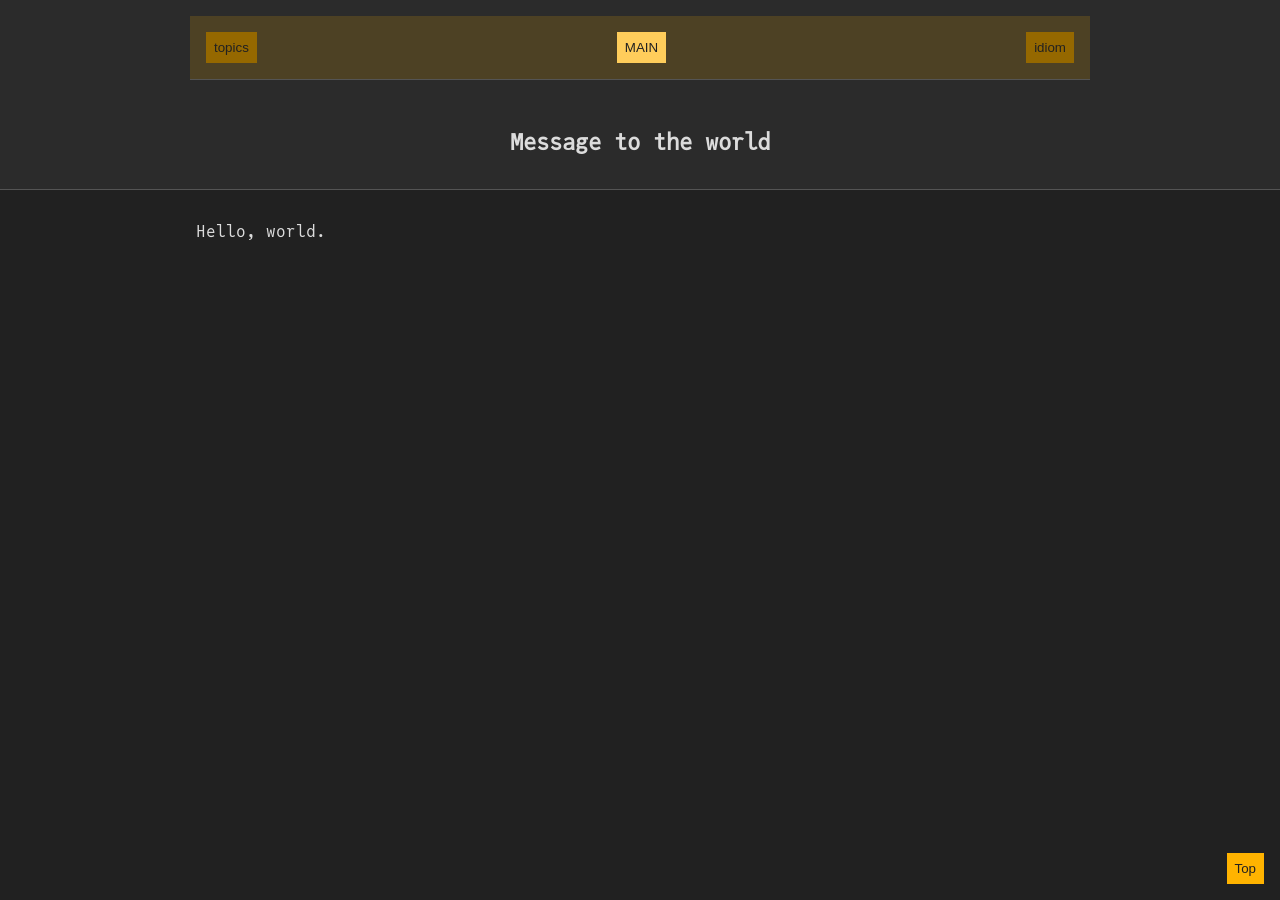
<file: basic.html>
<!DOCTYPE html>
<html>

	<head>

		<title>Message to the world</title>

		<meta charset="UTF-8" lang="pt-BR" />

		<meta name="viewport" content="width=device-width, initial-scale=1.0">

		<link rel="stylesheet" href="main.css">

	</head>

	<body>

		<main>

			<p>Hello, world.</p>

		</main>

	</body>

	<script src="main.js"></script>

</html>
</file>
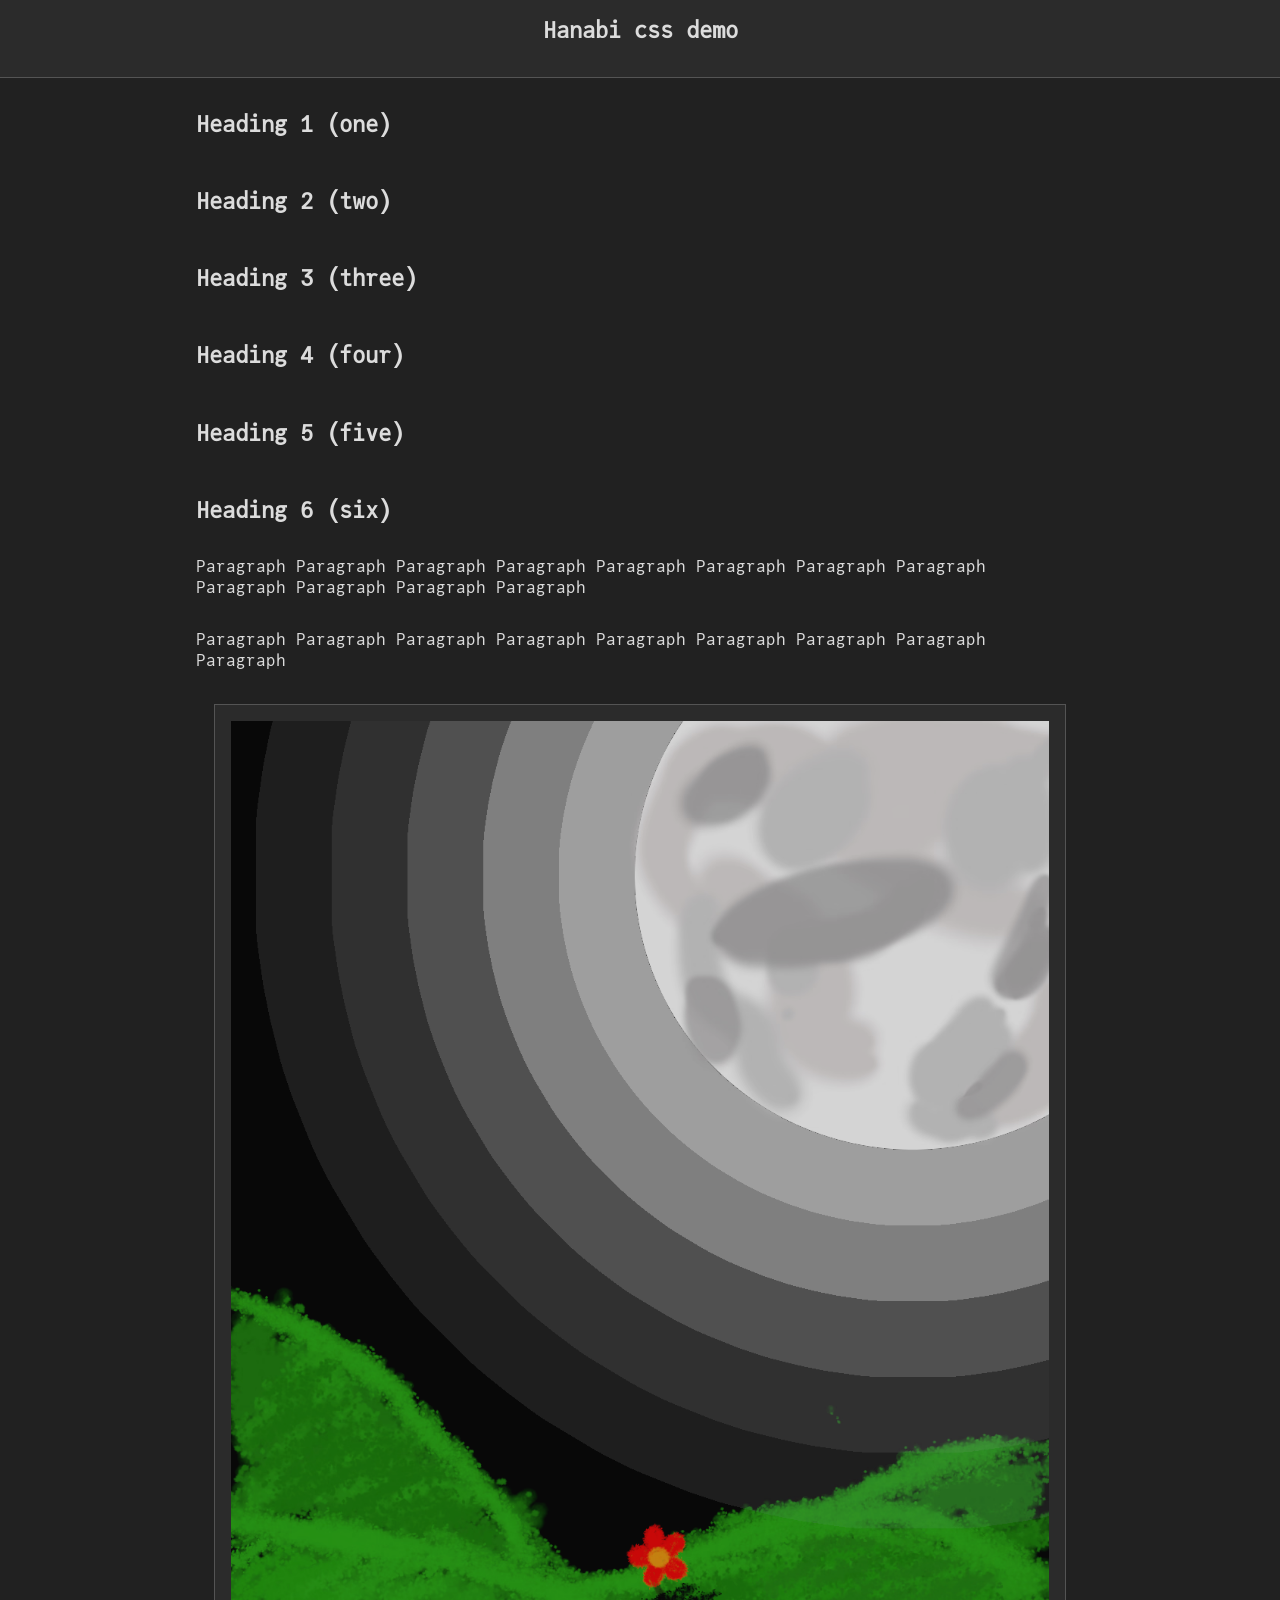
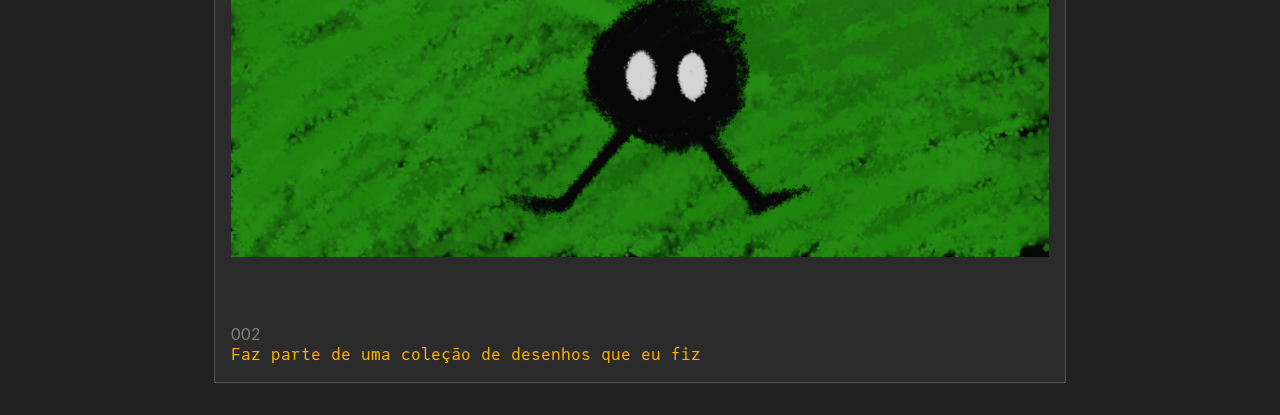
<file: demo.html>
<!DOCTYPE html>
<html>

	<head>
		<title>Mateus Cezário Barreto</title>
		<meta charset="UTF-8" data-language="pt-br" />
		<link rel="stylesheet" href="main.css" />
	</head>

	<body>

		<header><h1>Hanabi css demo</h1></header>

		<main>

			<h1>Heading 1 (one)</h1>
			<h2>Heading 2 (two)</h2>
			<h3>Heading 3 (three)</h3>
			<h4>Heading 4 (four)</h4>
			<h5>Heading 5 (five)</h5>
			<h6>Heading 6 (six)</h6>
		
			<p>Paragraph Paragraph Paragraph Paragraph Paragraph Paragraph Paragraph Paragraph Paragraph Paragraph Paragraph Paragraph</p>

			<p>Paragraph Paragraph Paragraph Paragraph Paragraph Paragraph Paragraph Paragraph Paragraph</p>
			
			<figure>
			
				<img src="OO2.avif" alt="OO2.avif">
				
				<figcaption>
				
					<p>
						<span>OO2</span>
						<br/>
						<a href="">Faz parte de uma coleção de desenhos que eu fiz</a>
					</p>
					
				</figcaption>
				
			</figure>
			
		</main>
		

	</body>

</html>
</file>
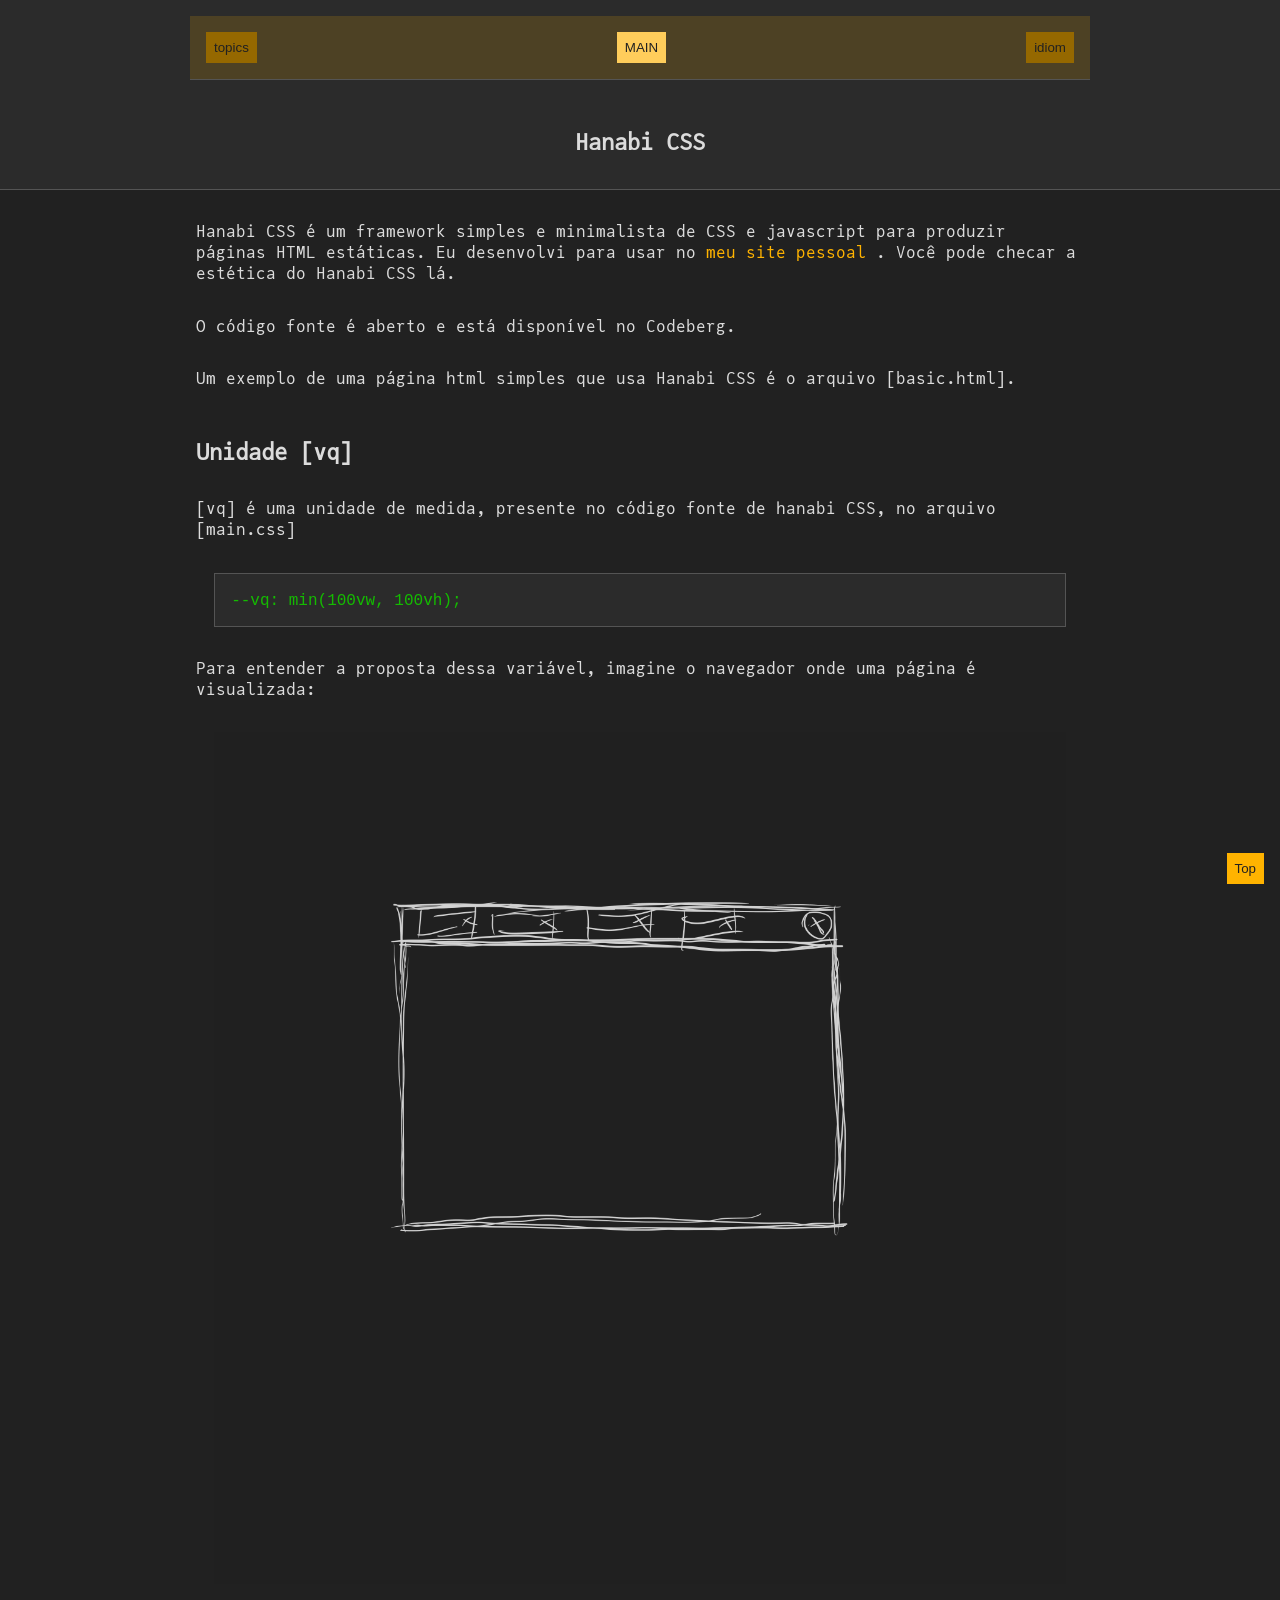
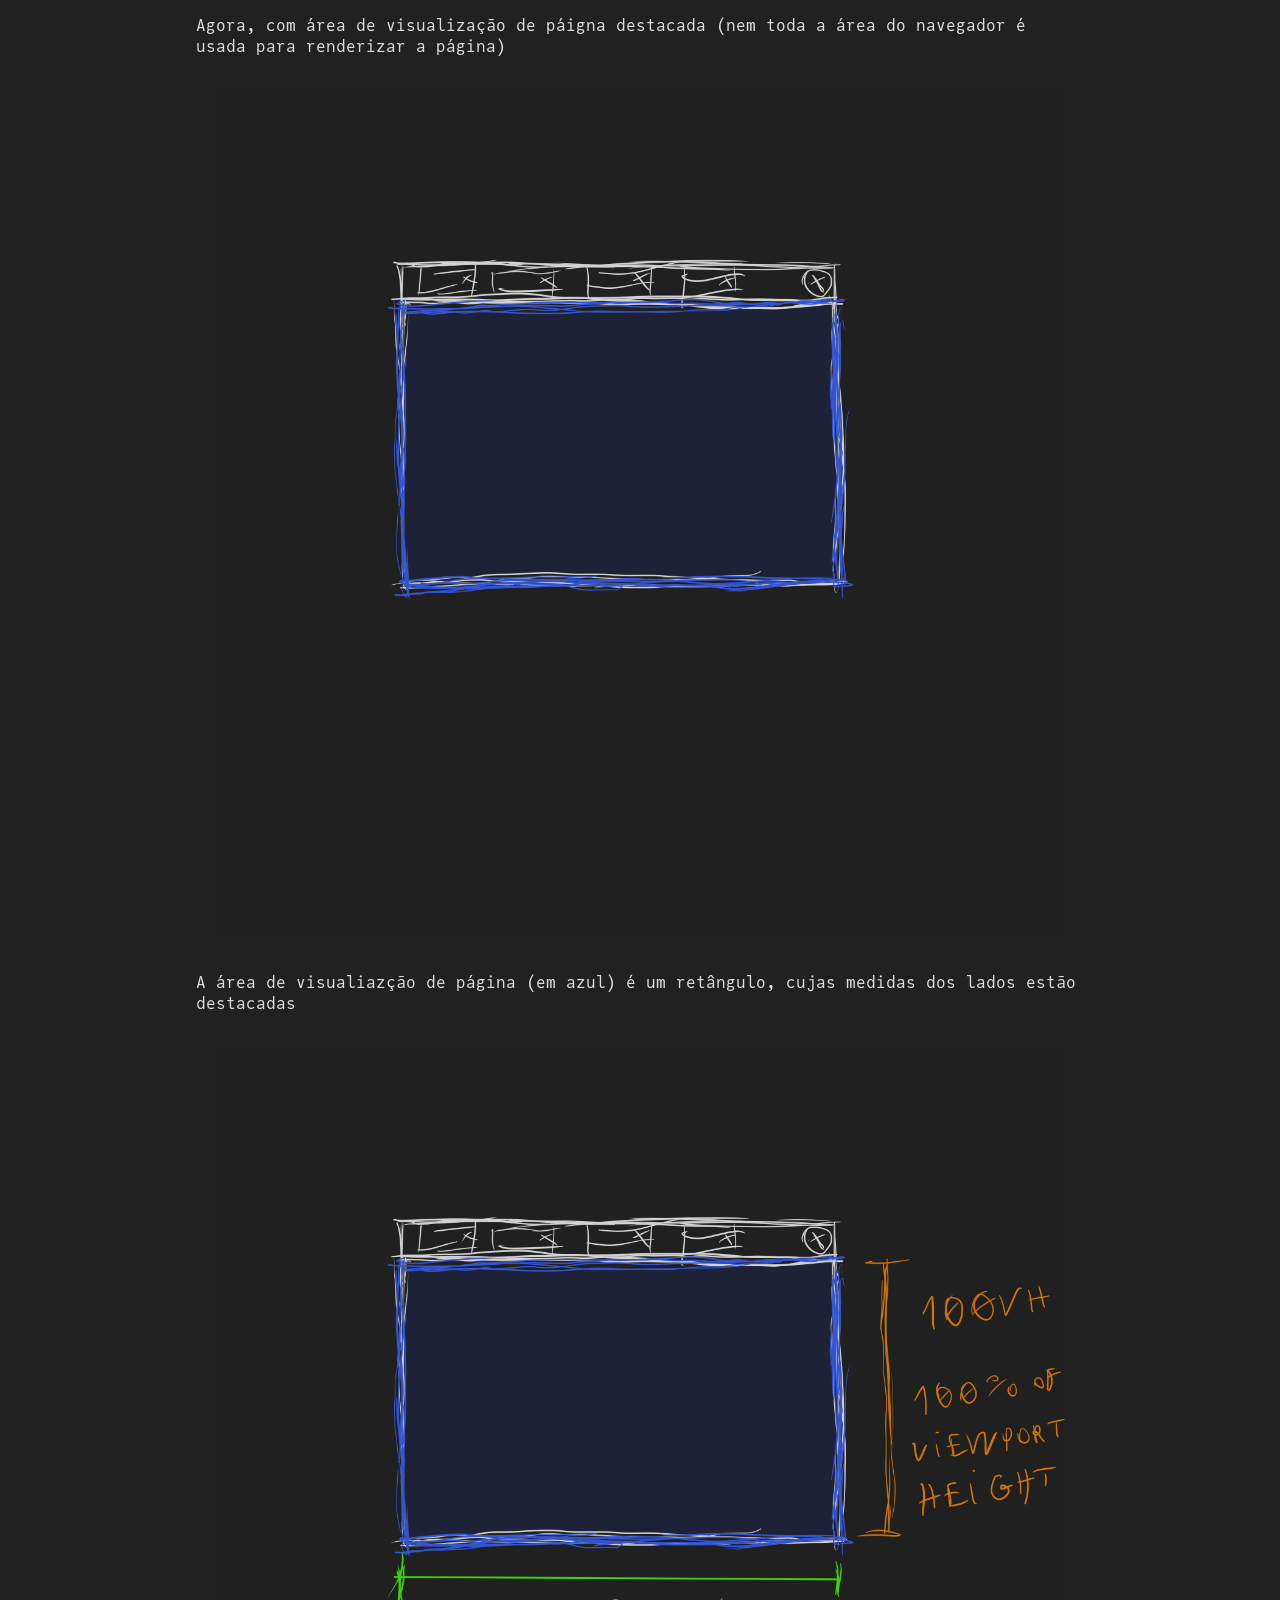
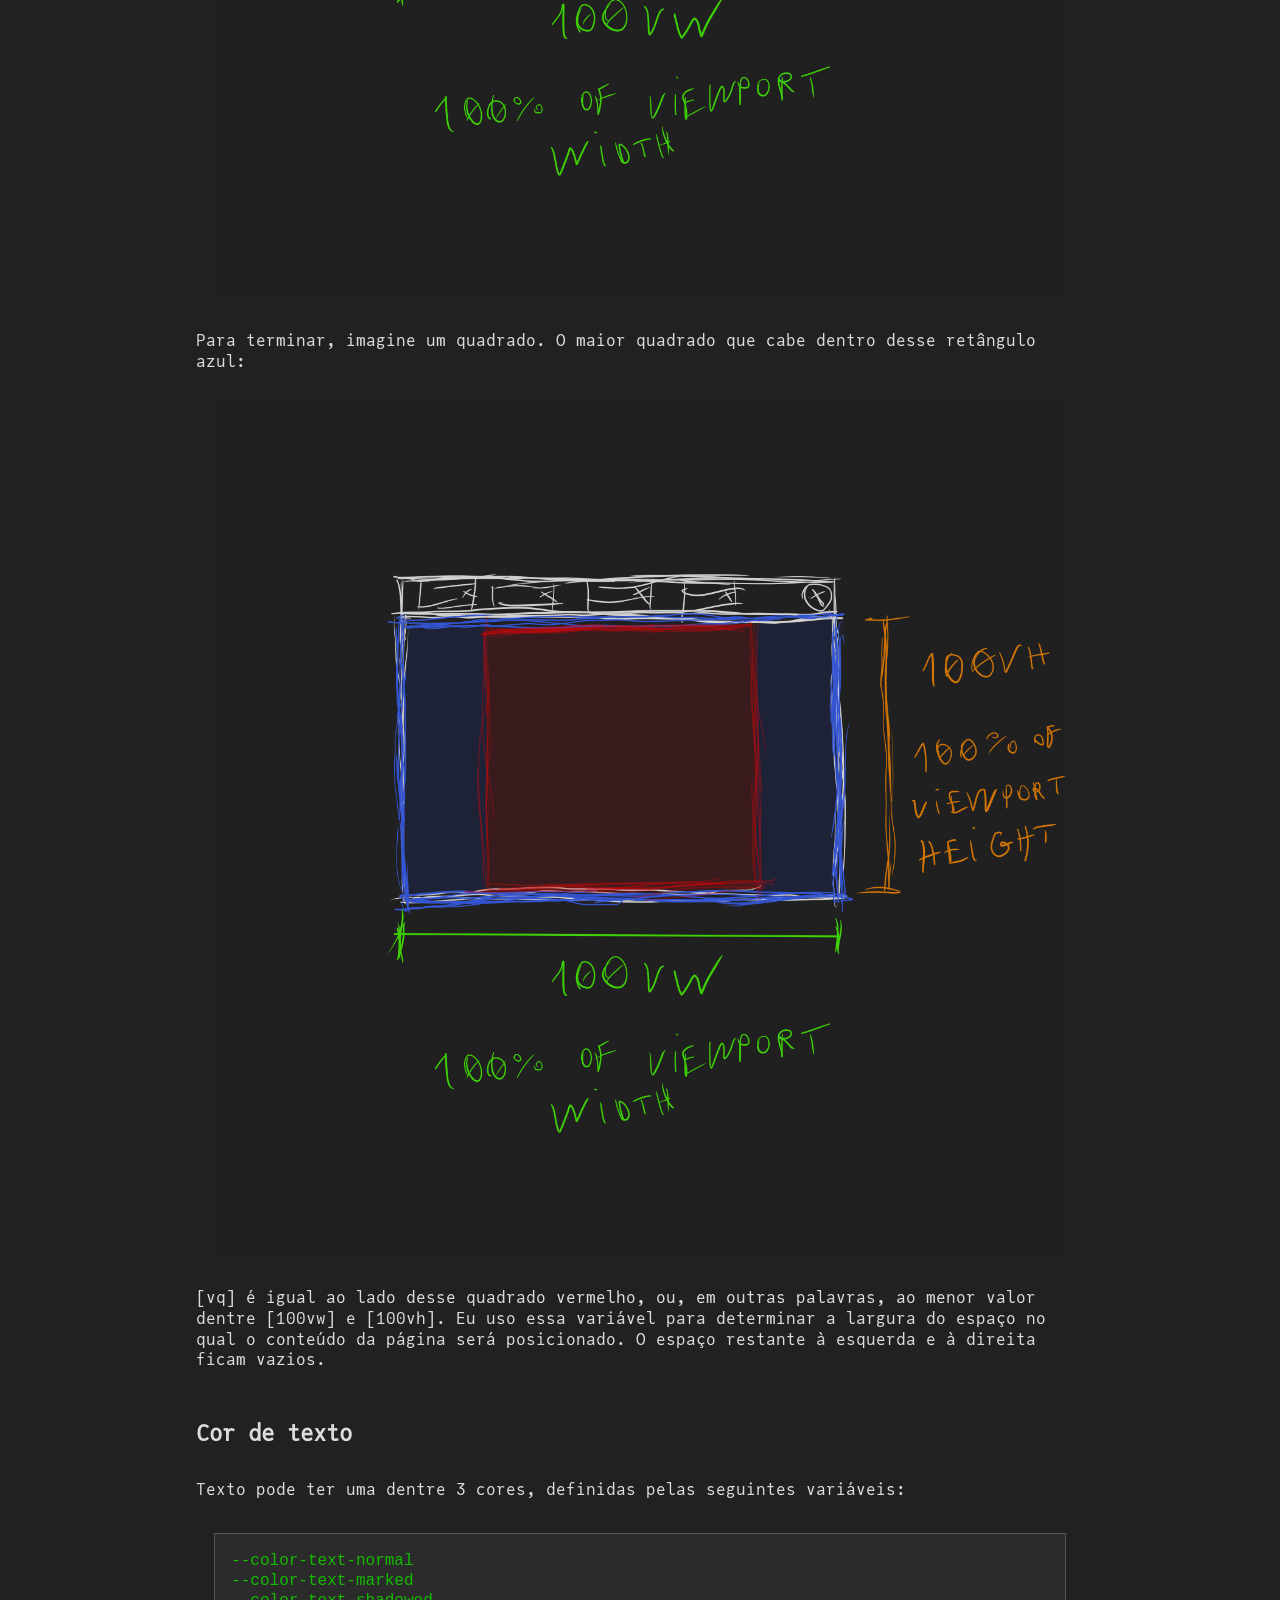
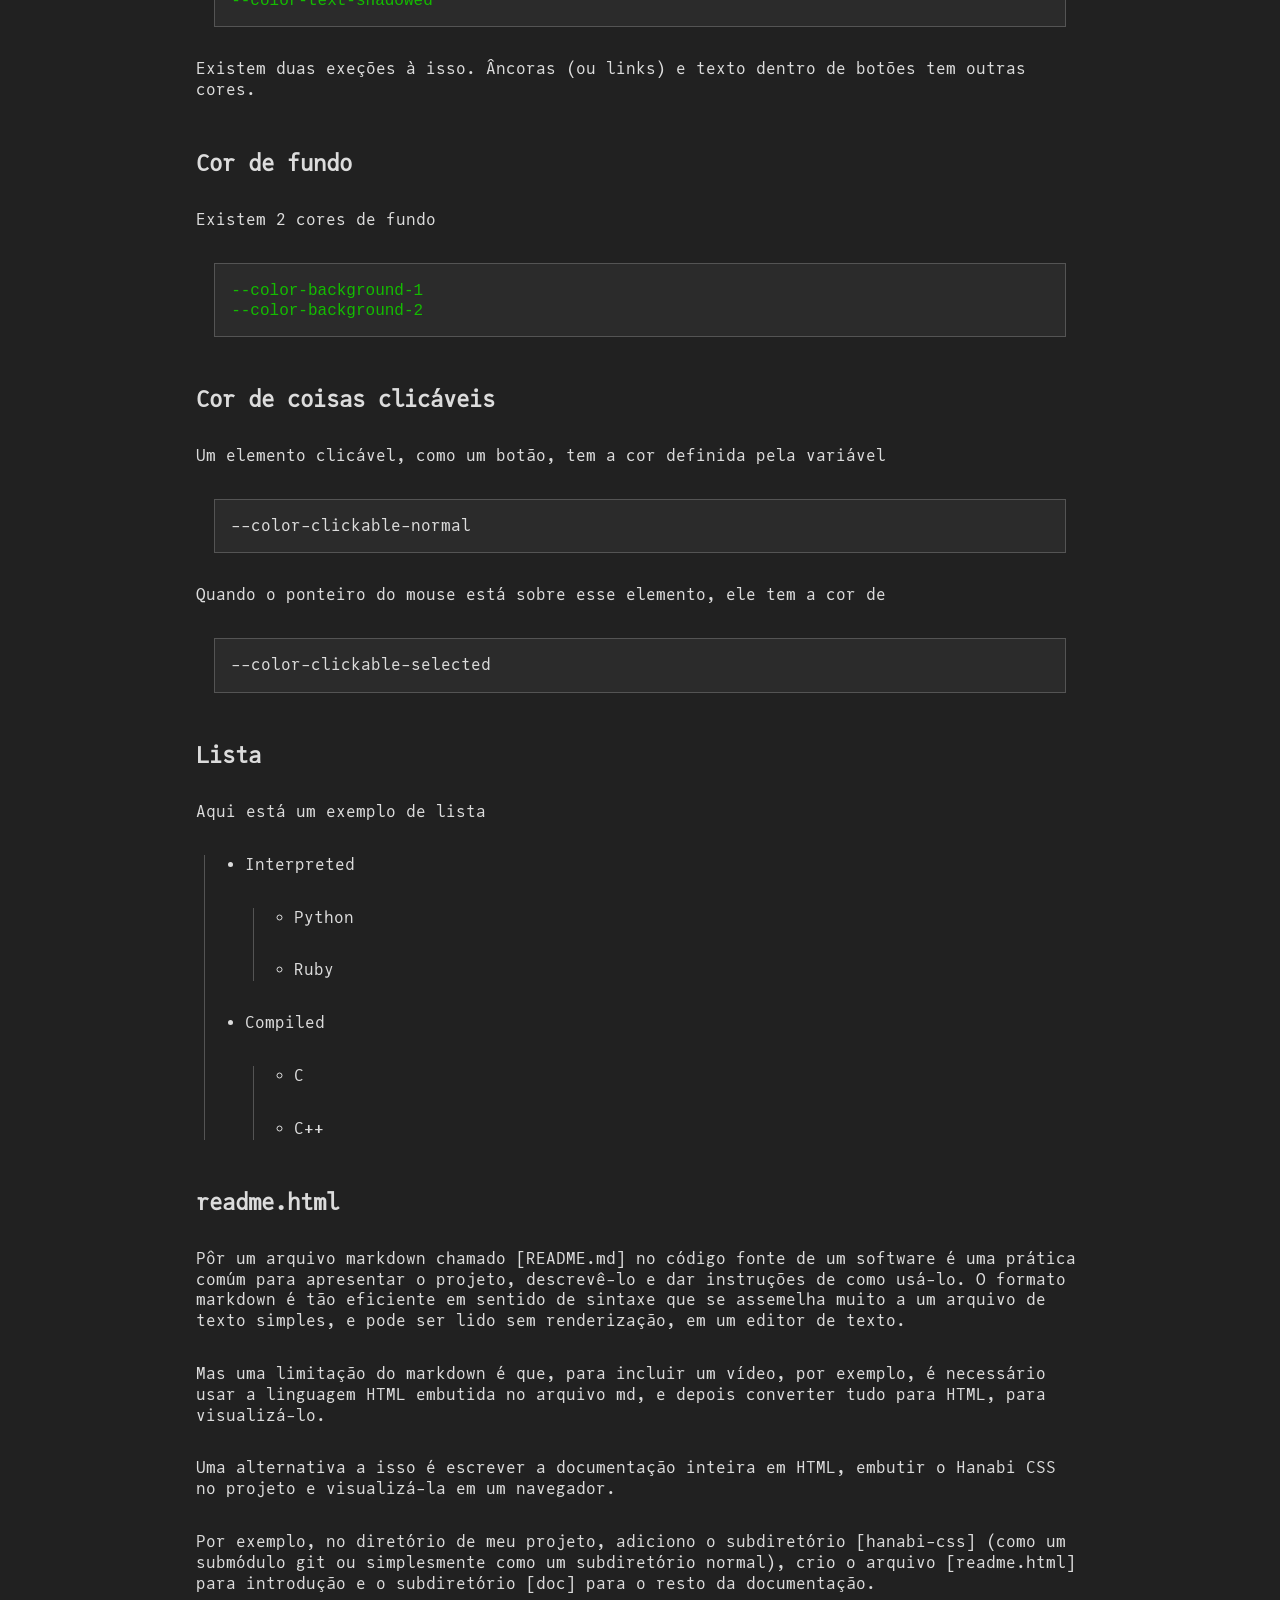
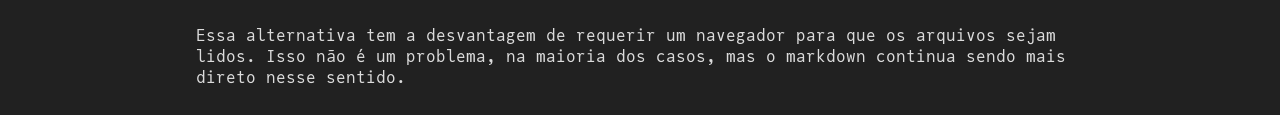
<file: readme.en-US.html>
<!DOCTYPE html>
<html>

	<head>

		<title>Hanabi CSS</title>

		<meta charset="UTF-8" lang="en-US" />

		<meta name="viewport" content="width=device-width, initial-scale=1.0">

		<link rel="stylesheet" href="main.css" />

	</head>

	<body>

		<main>

			<p>

				<span>Hanabi CSS é um framework simples e minimalista de CSS e javascript para produzir páginas HTML estáticas. Eu desenvolvi para usar no </span>

				<a href="https://kalamado.codeberg.page/">meu site pessoal</a>

				<span>. Você pode checar a estética do Hanabi CSS lá.</span>

			</p>

			<p>O código fonte é aberto e está disponível no Codeberg.</p>

			<p>Um exemplo de uma página html simples que usa Hanabi CSS é o arquivo [basic.html].</p>

			<h1>Unidade [vq]</h1>

			<p>[vq] é uma unidade de medida, presente no código fonte de hanabi CSS, no arquivo [main.css]</p>

			<div class="scroll">

				<code>--vq: min(100vw, 100vh);</code>

			</div>

			<p>Para entender a proposta dessa variável, imagine o navegador onde uma página é visualizada:</p>

			<img src="1.png" />

			<p>Agora, com área de visualização de páigna destacada (nem toda a área do navegador é usada para renderizar a página)</p>

			<img src="2.png" />

			<p>A área de visualiazção de página (em azul) é um retângulo, cujas medidas dos lados estão destacadas</p>

			<img src="3.png" />

			<p>Para terminar, imagine um quadrado. O maior quadrado que cabe dentro desse retângulo azul:</p>

			<img src="4.png" />

			<p>[vq] é igual ao lado desse quadrado vermelho, ou, em outras palavras, ao menor valor dentre [100vw] e [100vh]. Eu uso essa variável para determinar a largura do espaço no qual o conteúdo da página será posicionado. O espaço restante à esquerda e à direita ficam vazios.</p>

			<h1>Cor de texto</h1>

			<p>Texto pode ter uma dentre 3 cores, definidas pelas seguintes variáveis:</p>

			<div class="scroll">

				<code>--color-text-normal</code>

				<br/>

				<code>--color-text-marked</code>

				<br/>

				<code>--color-text-shadowed</code>

			</div>

			<p>Existem duas exeções à isso. Âncoras (ou links) e texto dentro de botões tem outras cores.</p>

			<h1>Cor de fundo</h1>

			<p>Existem 2 cores de fundo</p>

			<div class="scroll">

				<code>--color-background-1</code>

				<br/>

				<code>--color-background-2</code>

			</div>

			<h1>Cor de coisas clicáveis</h1>

			<p>Um elemento clicável, como um botão, tem a cor definida pela variável</p>

			<div class="scroll">

				<p>--color-clickable-normal</p>

			</div>

			<p>Quando o ponteiro do mouse está sobre esse elemento, ele tem a cor de</p>

			<div class="scroll">

				<p>--color-clickable-selected</p>

			</div>

			<h1>Lista</h1>

			<p>Aqui está um exemplo de lista</p>

			<ul>

				<li>
					<span>Interpreted</span>

					<ul>

						<li>Python</li>

						<li>Ruby</li>

					</ul>
				</li>

				<li>
					<span>Compiled</span>

					<ul>

						<li>C</li>

						<li>C++</li>

					</ul>
				</li>

			</ul>

			<h1>readme.html</h1>

			<p>Pôr um arquivo markdown chamado [README.md] no código fonte de um software é uma prática comúm para apresentar o projeto, descrevê-lo e dar instruções de como usá-lo. O formato markdown é tão eficiente em sentido de sintaxe que se assemelha muito a um arquivo de texto simples, e pode ser lido sem renderização, em um editor de texto.</p>

			<p>Mas uma limitação do markdown é que, para incluir um vídeo, por exemplo, é necessário usar a linguagem HTML embutida no arquivo md, e depois converter tudo para HTML, para visualizá-lo.</p>

			<p>Uma alternativa a isso é escrever a documentação inteira em HTML, embutir o Hanabi CSS no projeto e visualizá-la em um navegador.</p>

			<p>Por exemplo, no diretório de meu projeto, adiciono o subdiretório [hanabi-css] (como um submódulo git ou simplesmente como um subdiretório normal), crio o arquivo [readme.html] para introdução e o subdiretório [doc] para o resto da documentação.</p>

			<p>Essa alternativa tem a desvantagem de requerir um navegador para que os arquivos sejam lidos. Isso não é um problema, na maioria dos casos, mas o markdown continua sendo mais direto nesse sentido.</p>

		</main>	

	</body>

	<script src="main.js"></script>

</html>
</file>
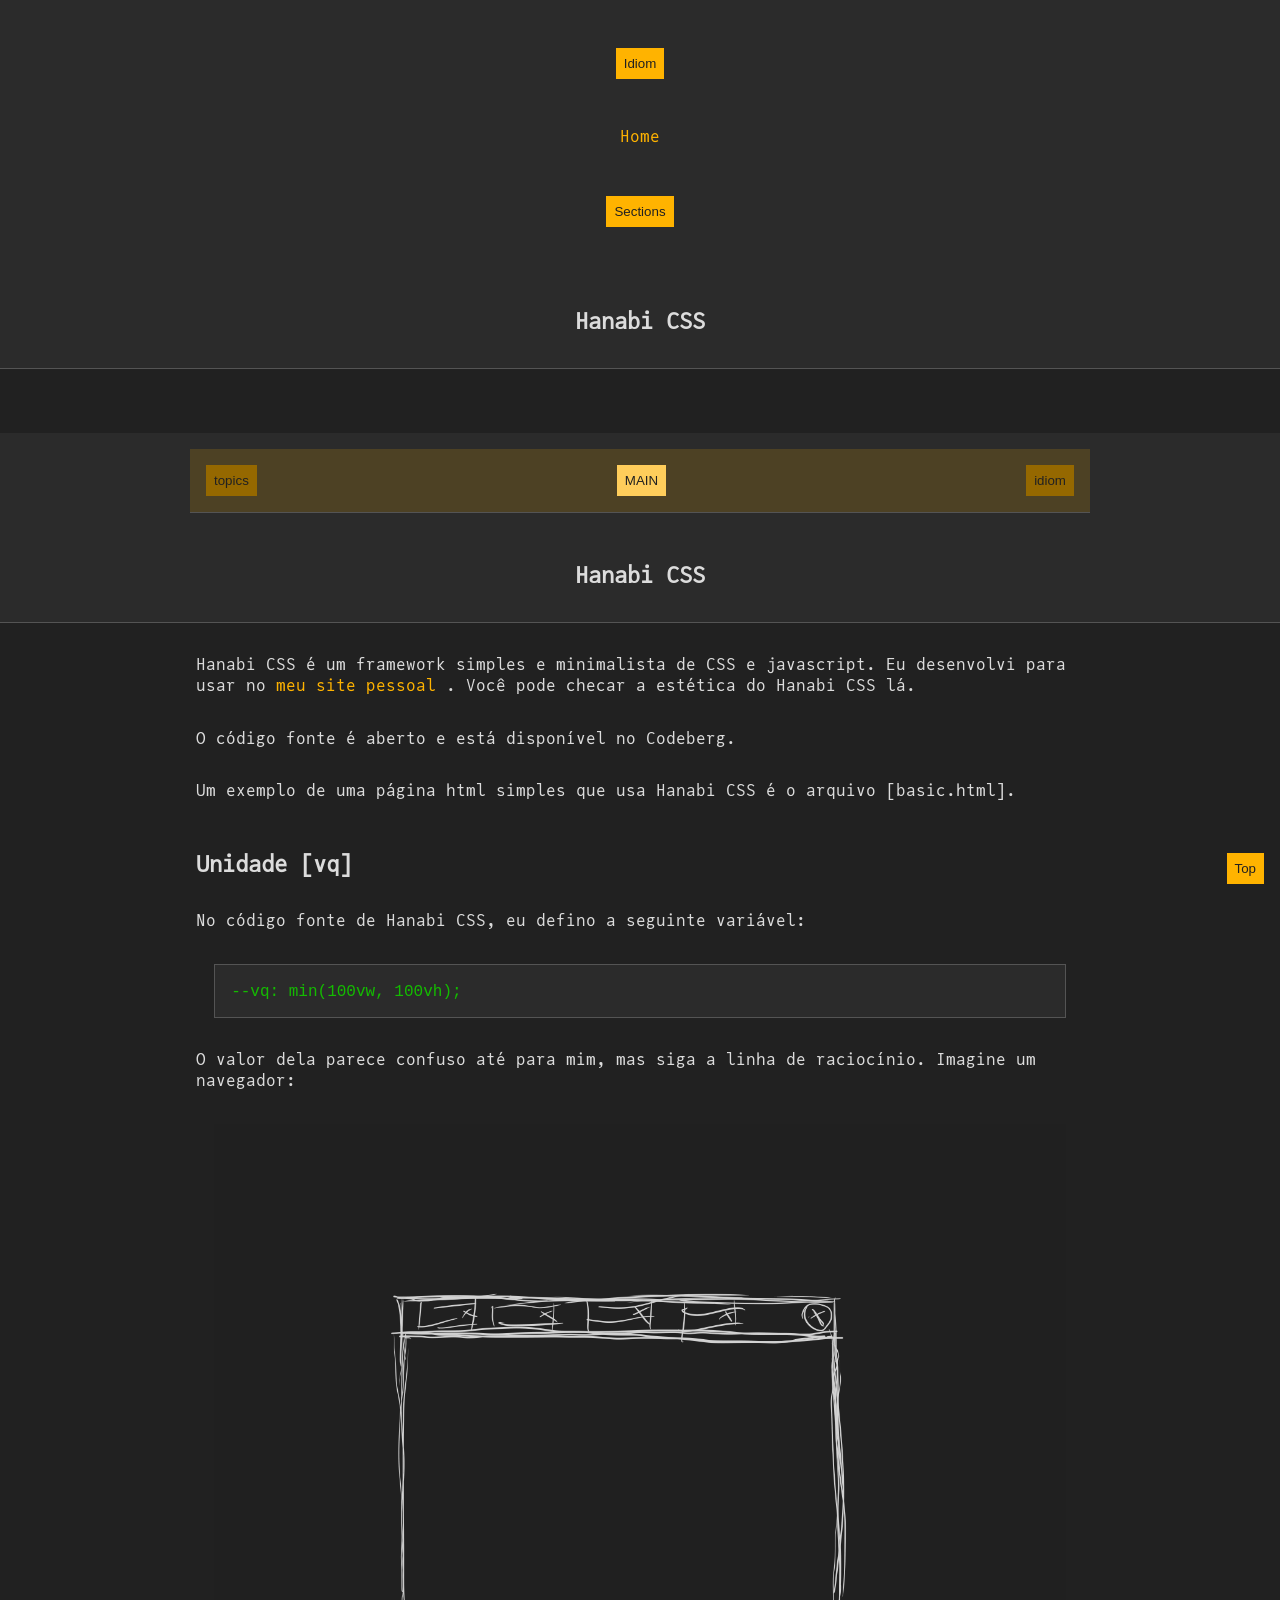
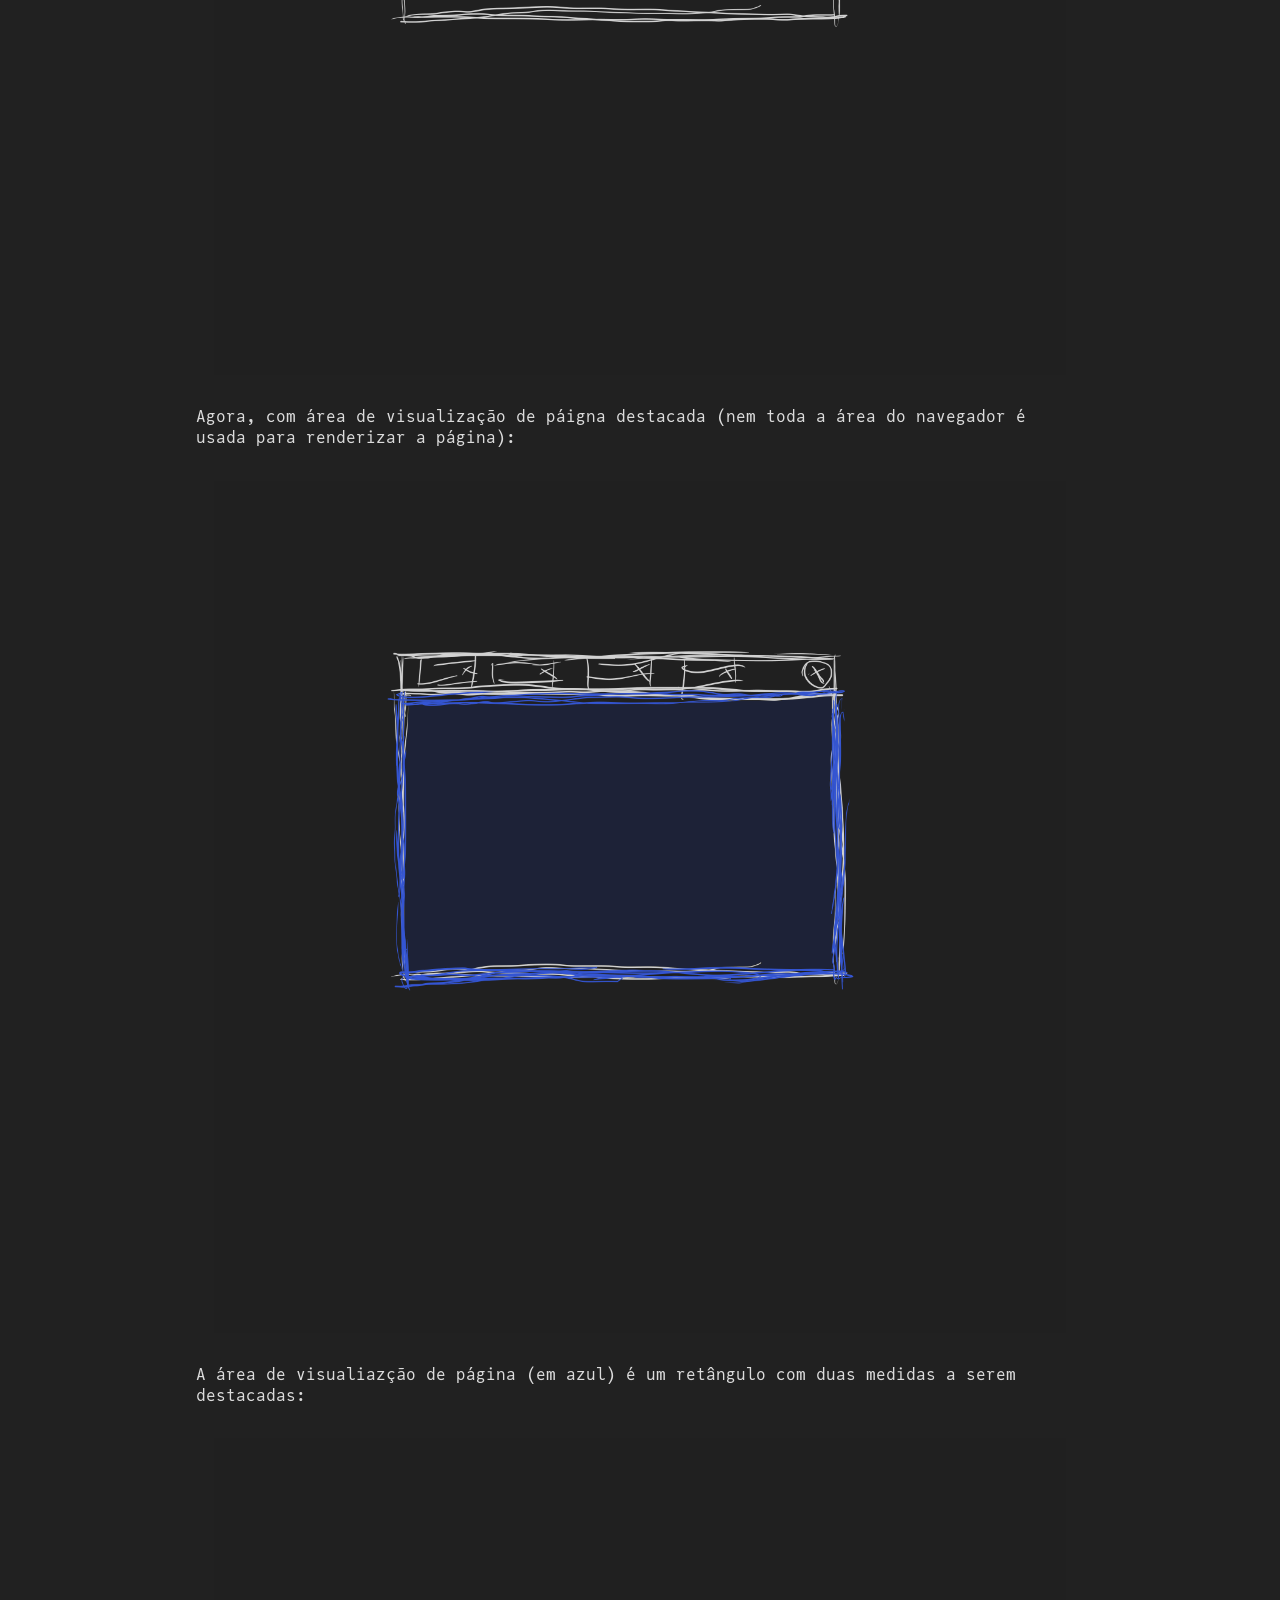
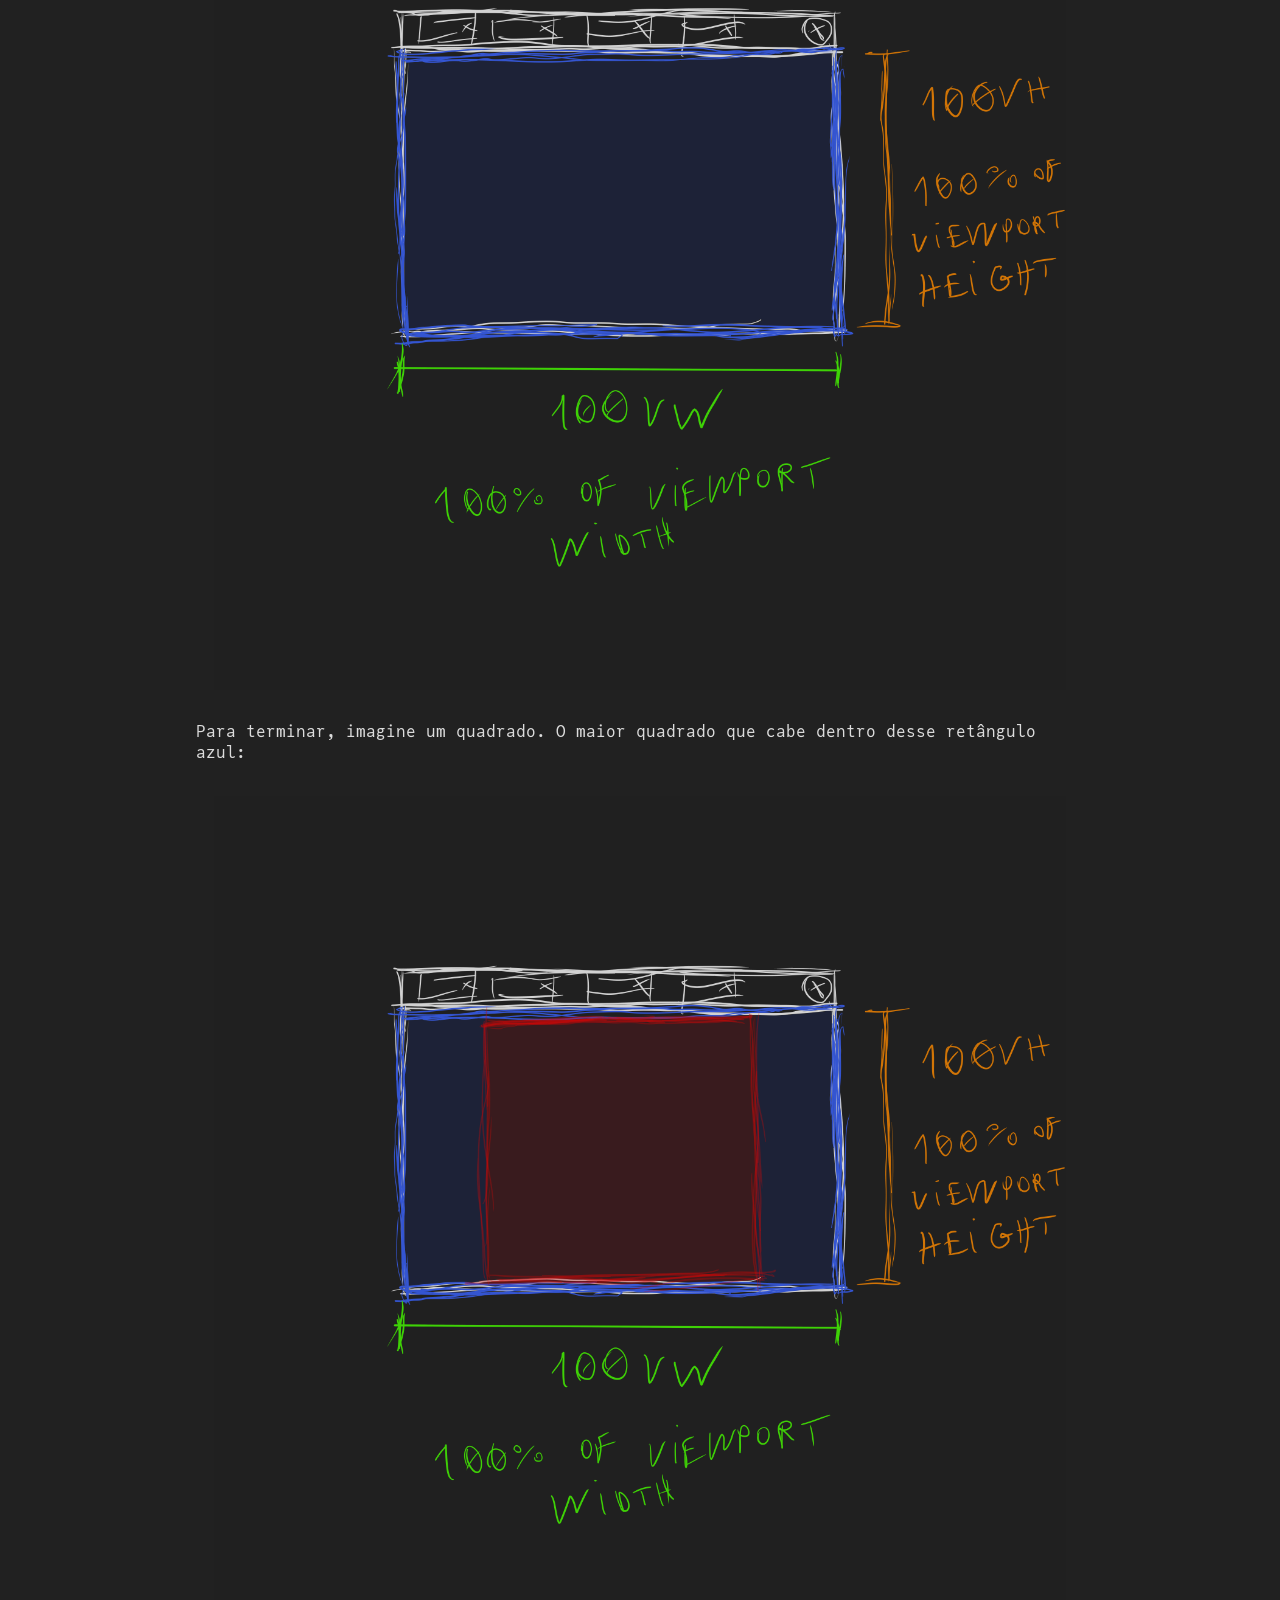
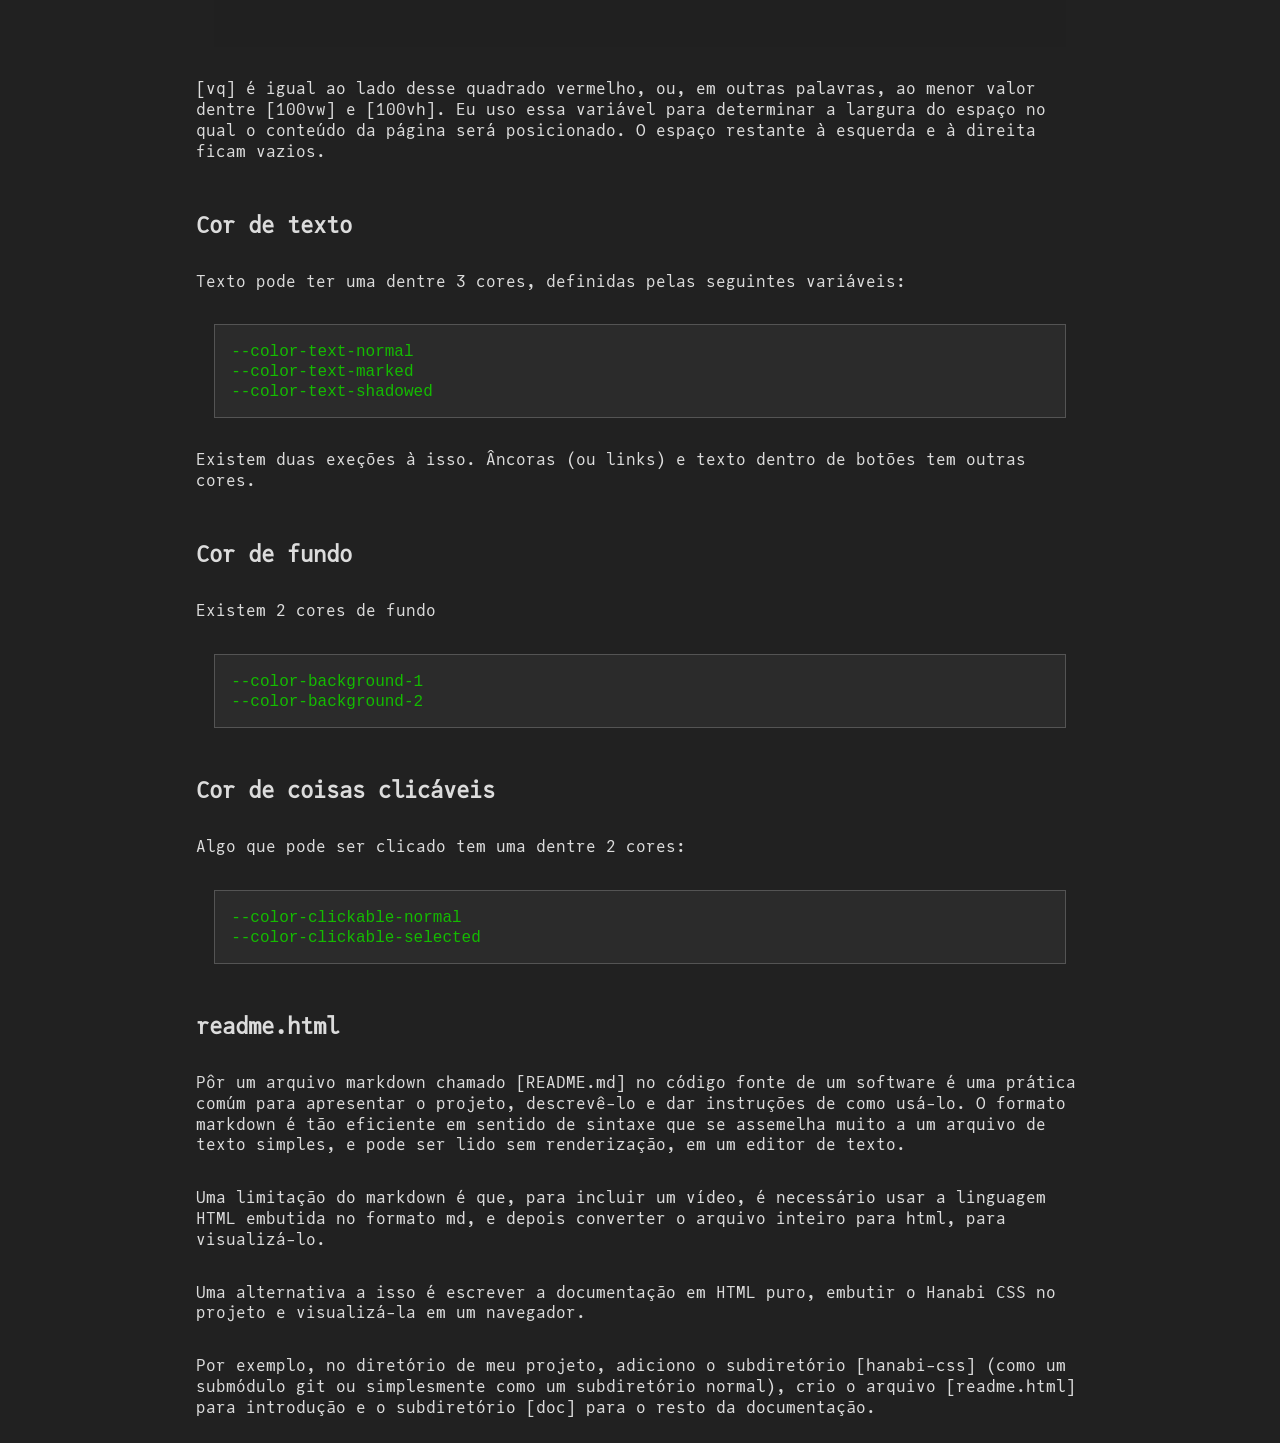
<file: readme.html>
<!DOCTYPE html>
<html>

	<head>

		<title>Hanabi CSS</title>

		<meta charset="UTF-8" lang="pt-BR" />

		<meta name="viewport" content="width=device-width, initial-scale=1.0">

		<link rel="stylesheet" href="main.css" />

	</head>

	<body>

                <header>

			<div id="topNavigations">

				<input id="toggleIdiomIndex" type="button" value="Idiom" />

				<p>

					<a href="index.html">Home</a>

				</p>

				<input id="toggleSectionIndex" type="button" value="Sections" />

			</div>

                        <h1>Hanabi CSS</h1>
                        
                </header>

		<nav id="sectionIndex"></nav>

		<main>

			<p>

				<span>Hanabi CSS é um framework simples e minimalista de CSS e javascript. Eu desenvolvi para usar no </span>

				<a href="https://kalamado.codeberg.page/">meu site pessoal</a>

				<span>. Você pode checar a estética do Hanabi CSS lá.</span>

			</p>

			<p>O código fonte é aberto e está disponível no Codeberg.</p>

			<p>Um exemplo de uma página html simples que usa Hanabi CSS é o arquivo [basic.html].</p>

			<h1>Unidade [vq]</h1>

			<p>No código fonte de Hanabi CSS, eu defino a seguinte variável:</p>

			<div class="scroll">

				<code>--vq: min(100vw, 100vh);</code>

			</div>

			<p>O valor dela parece confuso até para mim, mas siga a linha de raciocínio. Imagine um navegador:</p>

			<img src="1.png" />

			<p>Agora, com área de visualização de páigna destacada (nem toda a área do navegador é usada para renderizar a página):</p>

			<img src="2.png" />

			<p>A área de visualiazção de página (em azul) é um retângulo com duas medidas a serem destacadas:</p>

			<img src="3.png" />

			<p>Para terminar, imagine um quadrado. O maior quadrado que cabe dentro desse retângulo azul:</p>

			<img src="4.png" />

			<p>[vq] é igual ao lado desse quadrado vermelho, ou, em outras palavras, ao menor valor dentre [100vw] e [100vh]. Eu uso essa variável para determinar a largura do espaço no qual o conteúdo da página será posicionado. O espaço restante à esquerda e à direita ficam vazios.</p>

			<h1>Cor de texto</h1>

			<p>Texto pode ter uma dentre 3 cores, definidas pelas seguintes variáveis:</p>

			<div class="scroll">

				<code>--color-text-normal</code>

				<br/>

				<code>--color-text-marked</code>

				<br/>

				<code>--color-text-shadowed</code>

			</div>

			<p>Existem duas exeções à isso. Âncoras (ou links) e texto dentro de botões tem outras cores.</p>

			<h1>Cor de fundo</h1>

			<p>Existem 2 cores de fundo</p>

			<div class="scroll">

				<code>--color-background-1</code>

				<br/>

				<code>--color-background-2</code>

			</div>

			<h1>Cor de coisas clicáveis</h1>

			<p>Algo que pode ser clicado tem uma dentre 2 cores:</p>

			<div class="scroll">

				<code>--color-clickable-normal</code>

				<br/>

				<code>--color-clickable-selected</code>

			</div>

			<h1>readme.html</h1>

			<p>Pôr um arquivo markdown chamado [README.md] no código fonte de um software é uma prática comúm para apresentar o projeto, descrevê-lo e dar instruções de como usá-lo. O formato markdown é tão eficiente em sentido de sintaxe que se assemelha muito a um arquivo de texto simples, e pode ser lido sem renderização, em um editor de texto.</p>

			<p>Uma limitação do markdown é que, para incluir um vídeo, é necessário usar a linguagem HTML embutida no formato md, e depois converter o arquivo inteiro para html, para visualizá-lo.</p>

			<p>Uma alternativa a isso é escrever a documentação em HTML puro, embutir o Hanabi CSS no projeto e visualizá-la em um navegador.</p>

			<p>Por exemplo, no diretório de meu projeto, adiciono o subdiretório [hanabi-css] (como um submódulo git ou simplesmente como um subdiretório normal), crio o arquivo [readme.html] para introdução e o subdiretório [doc] para o resto da documentação.</p>

		</main>

		<input id="goTopButton" type="button" value="Top" />		

	</body>

	<script src="main.js"></script>

</html>
</file>
<file: main.css>
/* Two font faces */
@font-face
{
	font-family: "Iosevka Fixed";
	src:
		url("fonts/Iosevka-Fixed/IosevkaFixed-Regular.woff2") format("woff2");
}


@font-face
{
	font-family: "Julia Mono";
	src:
		url("fonts/JuliaMono/JuliaMono-Regular.woff2") format("woff2");
}


:root, ::backdrop
{
	--content-space-width: min(100vw, 100vh);

	--empty-space-width: calc( 100vw - var(--content-space-width) );

	--main-font: "Julia Mono";

	--border-width: 0.1rem;

	--color-background-1: #212121;

	--color-background-2: #2b2b2b;

	--color-background-interactive: #ffb30029;

	--color-text-normal: #dcdcdc;

	--color-text-marked: #14bb00;

	--color-text-shadowed: grey;

	--color-clickable-normal: #ffb300;

	--color-clickable-selected: #ffcd5b;

	--color-border: #545454;
}


img, video { opacity: 0.8;}


/* Marked text */
mark, code, kbd, blockquote > *
{
	color: var(--color-text-marked);
	background-color: unset;
}


/* Shadowed text */
figcaption
{
	color: var(--color-text-shadowed);
}


/* Anchors (links) */
a
{
	color: var(--color-clickable-normal);
	text-decoration: none;
}


/* Anchor selected */
a:hover
{
	color: var(--color-clickable-selected);
}


/* Color of clickable things when focused */
button:enabled:hover, input[type="submit"]:enabled:hover, input[type="reset"]:enabled:hover, input[type="button"]:enabled:hover
{
	background-color: var(--color-clickable-selected);
}


/* Gives border color to a border by definition */
hr
{
	color: var(--color-border);
}


html
{
	margin: 0;
	padding: 0;
	width: 100vw;
	color: var(--color-text-normal);
	background-color: var(--color-background-1);
	font-family: var(--main-font);
	scroll-behavior: smooth;
	font-size: 1rem;
}


body
{
	margin: 0px;
	padding: 0px;
	width: 100vw;
}


header
{
	margin: 0;
	background-color: var(--color-background-2);
	border-color: var(--color-border);
	border-bottom-style: solid;
	border-bottom-width: var(--border-width);
	text-align: center;
}


main, nav
{
	padding-right: calc( calc( var(--empty-space-width) / 2 ) + 0.4rem );
	padding-left: calc( calc( var(--empty-space-width) / 2 ) + 0.4rem );
	padding-top: 2rem;
	padding-bottom: 2rem;
}


header
{
	padding-right: calc( var(--empty-space-width) / 2 );
	padding-left: calc( var(--empty-space-width) / 2 );
	padding-top: 1rem;
	padding-bottom: 2rem;
}


*:first-child
{
	margin-top: 0px;
}


*:last-child
{
	margin-bottom: 0px;
}


ul
{
	margin-left: 0.5rem;
	border-left-style: solid;
	border-left-width: var(--border-width);
	border-left-color: var(--color-border);
}


/* Things that are centered */
figure, main > img, video, div.scroll
{
	display: block;
	margin-right: auto;
	margin-left: auto;
	width: 96%;
	height: auto;
}


figure > img
{
	width: 100%;
	height: auto;
}


body, main, figure, div
{
	box-sizing: border-box;
}


figure, div
{
	background-color: var(--color-background-2);
	padding: 1rem;
}


/* Container-like elements that have border */
figure, div.scroll
{
	border-style: solid;
	border-width: var(--border-width);
	border-color: var(--color-border);
}


/* Line height is the same for all textual elements */
h1, h2, h3, h4, h5, h6, p, li, figcaption
{
	line-height: 1.3em;
}


h1, h2, h3, h4, h5, h6
{
	font-size: 1.4rem;
	font-weight: bold;
	margin-top: 3rem;
	margin-bottom: 1.5rem;
	overflow-wrap: break-word;
	word-wrap: break-word;
	word-break: break-word;
}


/* Margin top and bottom for almost anything */
p, li, figcaption, img, figure, div, code, mark, ul
{
	margin-top: 2em;
	margin-bottom: 2em;
}


.scroll
{
	background-color: var(--color-background-2);
	overflow-x: scroll;
	overflow-y: hidden;
	text-wrap: nowrap;
}


/*Clickable things*/
input[type="submit"], input[type="reset"], input[type="button"]
{
	margin: 1rem;
	padding: 0.5rem;
	border-width: 0px;
	background-color: var(--color-clickable-normal);

	/* Text color is background-1 */
	color: var(--color-background-1);

	text-decoration: none;
}


#goTopButton
{
	position: fixed;
	bottom: 0px;
	right: 0px;
}


#viewSelectors
{
	margin: 0px;
	display: flex;
	flex-wrap: wrap;
	justify-content: space-between;
	align-items: center;
	border-bottom-style: solid;
	border-bottom-width: var(--border-width);
	border-bottom-color: var(--color-border);
	background-color: var(--color-background-interactive);
}


input.viewSelector
{
	margin: 0;
}
</file>
